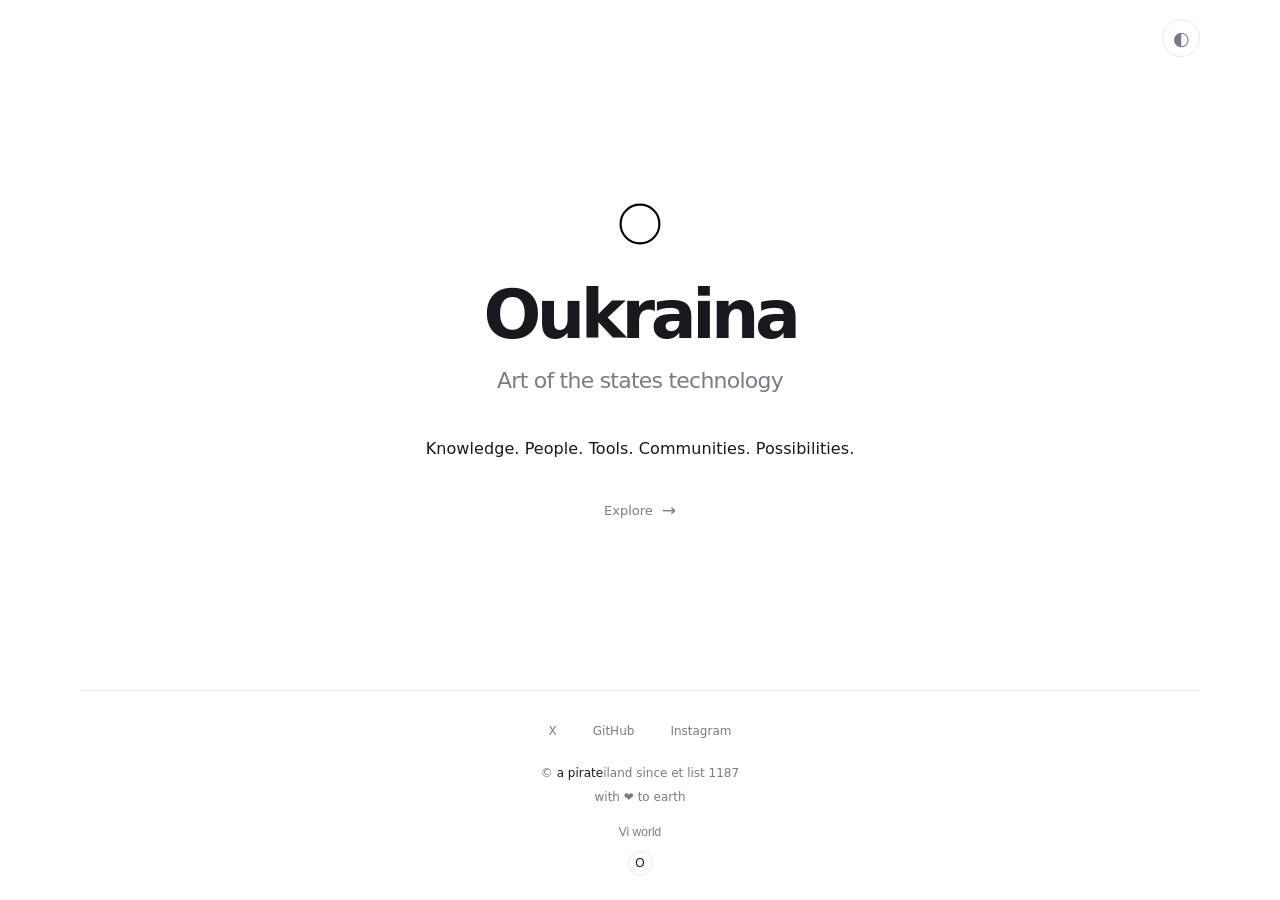
<file: index.html>
<!doctype html>
<html lang="en">
<head>
  <meta charset="utf-8">
  <meta name="viewport" content="width=device-width, initial-scale=1">
  <meta name="theme-color" content="#ffffff">
  <meta name="description" content="Oukraina — Art of the states technology. Knowledge. People. Tools. Communities. Possibilities.">
  <title>Oukraina — Art of the states technology</title>

  <meta property="og:type" content="website">
  <meta property="og:site_name" content="Oukraina">
  <meta property="og:title" content="Oukraina — Art of the states technology">
  <meta property="og:description" content="Knowledge. People. Tools. Communities. Possibilities.">
  <meta property="og:url" content="https://next.oukraina.com/">
  <meta property="og:image" content="https://next.oukraina.com/assets/og-image.svg">
  <meta property="og:image:type" content="image/svg+xml">

  <meta name="twitter:card" content="summary_large_image">
  <meta name="twitter:title" content="Oukraina — Art of the states technology">
  <meta name="twitter:description" content="Knowledge. People. Tools. Communities. Possibilities.">
  <meta name="twitter:image" content="https://next.oukraina.com/assets/og-image.svg">

  <link rel="icon" href="/favicon.svg" type="image/svg+xml">
  <link rel="stylesheet" href="/assets/css/style.css">
  <script>
    (() => {
      try {
        const saved = localStorage.getItem("theme");
        const prefersDark = window.matchMedia("(prefers-color-scheme: dark)").matches;
        document.documentElement.dataset.theme = saved || (prefersDark ? "dark" : "light");
      } catch {
        document.documentElement.dataset.theme = "light";
      }
    })();
  </script>
</head>
<body>
  <header class="site-header">
    <button class="theme-toggle" type="button" aria-label="Switch colour theme" title="Switch colour theme">
      <span class="theme-toggle__icon" aria-hidden="true">◐</span>
    </button>
  </header>

  <main class="hero">
    <div class="hero__mark" aria-hidden="true">
      <img src="/assets/logo.svg" alt="">
    </div>
    <h1>Oukraina</h1>
    <p class="hero__statement">Art of the states technology</p>
    <p class="hero__keywords">Knowledge. People. Tools. Communities. Possibilities.</p>
    <a class="hero__explore" href="https://oukraina.com/">Explore <span aria-hidden="true">→</span></a>
  </main>

  <footer class="site-footer">
    <nav class="footer-social" aria-label="Social links">
      <a href="https://x.com/OukrainaHQ" aria-label="Oukraina on X">X</a>
      <a href="https://github.com/Oukraina" aria-label="Oukraina on GitHub">GitHub</a>
      <a href="https://www.instagram.com/OukrainaHQ" aria-label="Oukraina on Instagram">Instagram</a>
    </nav>
    <div class="footer-signature">
      <div>© <span class="footer-pirate">a pirate</span><span class="footer-island">iland</span> since et list 1187</div>
      <div class="footer-earth">with ❤️ to earth</div>
      <div class="footer-world">Vi world <span class="footer-mark" aria-hidden="true">O</span></div>
    </div>
  </footer>
  <script src="/assets/js/main.js" defer></script>
</body>
</html>
</file>
<file: assets/css/style.css>
:root {
  color-scheme: light;
  --bg: #ffffff;
  --fg: #17191d;
  --muted: #777d86;
  --line: #e7e9ec;
  --control: #f3f4f5;
  font-family: Inter, ui-sans-serif, system-ui, -apple-system, BlinkMacSystemFont, "Segoe UI", sans-serif;
  font-synthesis: none;
  text-rendering: optimizeLegibility;
  -webkit-font-smoothing: antialiased;
  -moz-osx-font-smoothing: grayscale;
}
:root[data-theme="dark"] {
  color-scheme: dark;
  --bg: #0d1014;
  --fg: #f1f3f5;
  --muted: #9299a3;
  --line: #292e35;
  --control: #1b2027;
}
* { box-sizing: border-box; }
html { min-height: 100%; background: var(--bg); }
body {
  min-height: 100vh;
  margin: 0;
  display: flex;
  flex-direction: column;
  background: var(--bg);
  color: var(--fg);
  transition: background-color 180ms ease, color 180ms ease;
}
a { color: inherit; text-decoration: none; }
a:hover { color: var(--fg); }
a:focus-visible, button:focus-visible { outline: 2px solid var(--fg); outline-offset: 4px; }
.site-header, .site-footer {
  width: min(100% - 48px, 1120px);
  margin-inline: auto;
}
.site-header {
  min-height: 76px;
  display: flex;
  align-items: center;
  justify-content: flex-end;
}
.theme-toggle {
  width: 38px;
  height: 38px;
  display: grid;
  place-items: center;
  border: 1px solid var(--line);
  border-radius: 50%;
  background: transparent;
  color: var(--muted);
  cursor: pointer;
  font-size: 19px;
}
.theme-toggle:hover { background: var(--control); color: var(--fg); }
.hero {
  flex: 1;
  width: min(100% - 48px, 1120px);
  margin-inline: auto;
  display: flex;
  flex-direction: column;
  align-items: center;
  justify-content: center;
  text-align: center;
  padding: 100px 0 140px;
}
.hero__mark { width: 54px; height: 54px; margin-bottom: 28px; }
.hero__mark img { display: block; width: 100%; height: 100%; }
:root[data-theme="dark"] .hero__mark img { filter: invert(1); }
h1 {
  margin: 0;
  font-size: clamp(44px, 7vw, 68px);
  line-height: 1.05;
  font-weight: 620;
  letter-spacing: -0.065em;
}
.hero__statement {
  margin: 18px 0 0;
  color: var(--muted);
  font-size: clamp(17px, 2.5vw, 22px);
  letter-spacing: -0.035em;
}
.hero__keywords {
  margin: 42px 0 0;
  color: var(--fg);
  font-size: clamp(13px, 1.8vw, 16px);
  letter-spacing: 0.005em;
  line-height: 1.7;
}
.hero__explore {
  display: inline-flex;
  align-items: center;
  gap: 9px;
  margin-top: 30px;
  padding: 10px 0;
  color: var(--muted);
  font-size: 13px;
  transition: color 150ms ease, gap 150ms ease;
}
.hero__explore:hover { color: var(--fg); gap: 14px; }
.hero__explore span { font-size: 17px; line-height: 1; }
.site-footer {
  padding: 28px 0 24px;
  border-top: 1px solid var(--line);
  color: var(--muted);
  text-align: center;
  font-size: 12px;
}
.footer-social { display: flex; justify-content: center; align-items: center; gap: 20px; }
.footer-social a { padding: 5px 8px; border-radius: 20px; transition: background-color 150ms ease, color 150ms ease; }
.footer-social a:hover { background: var(--control); text-decoration: none; }
.footer-signature { margin-top: 20px; line-height: 1.8; }
.footer-pirate { font-style: italic; color: var(--fg); }
.footer-island { color: var(--muted); }
.footer-earth { margin-top: 2px; color: var(--muted); }
.footer-world {
  display: flex;
  flex-direction: column;
  align-items: center;
  gap: 7px;
  margin-top: 14px;
  color: var(--muted);
  font-family: "Plus Jakarta Sans", sans-serif;
}
.footer-mark {
  display: grid;
  place-items: center;
  width: 25px;
  height: 25px;
  border: 1px solid var(--line);
  border-radius: 50%;
  color: var(--fg);
  font-family: Inter, sans-serif;
  font-size: 12px;
}
@media (max-width: 560px) {
  .site-header, .site-footer, .hero { width: min(100% - 36px, 1120px); }
  .hero { padding: 72px 0 100px; }
  .hero__keywords { max-width: 310px; margin-top: 34px; }
  .site-footer { padding: 24px 0 20px; }
  .footer-social { gap: 10px; }
}
@media (prefers-reduced-motion: reduce) {
  *, *::before, *::after { scroll-behavior: auto !important; transition-duration: 0.01ms !important; }
}
</file>
